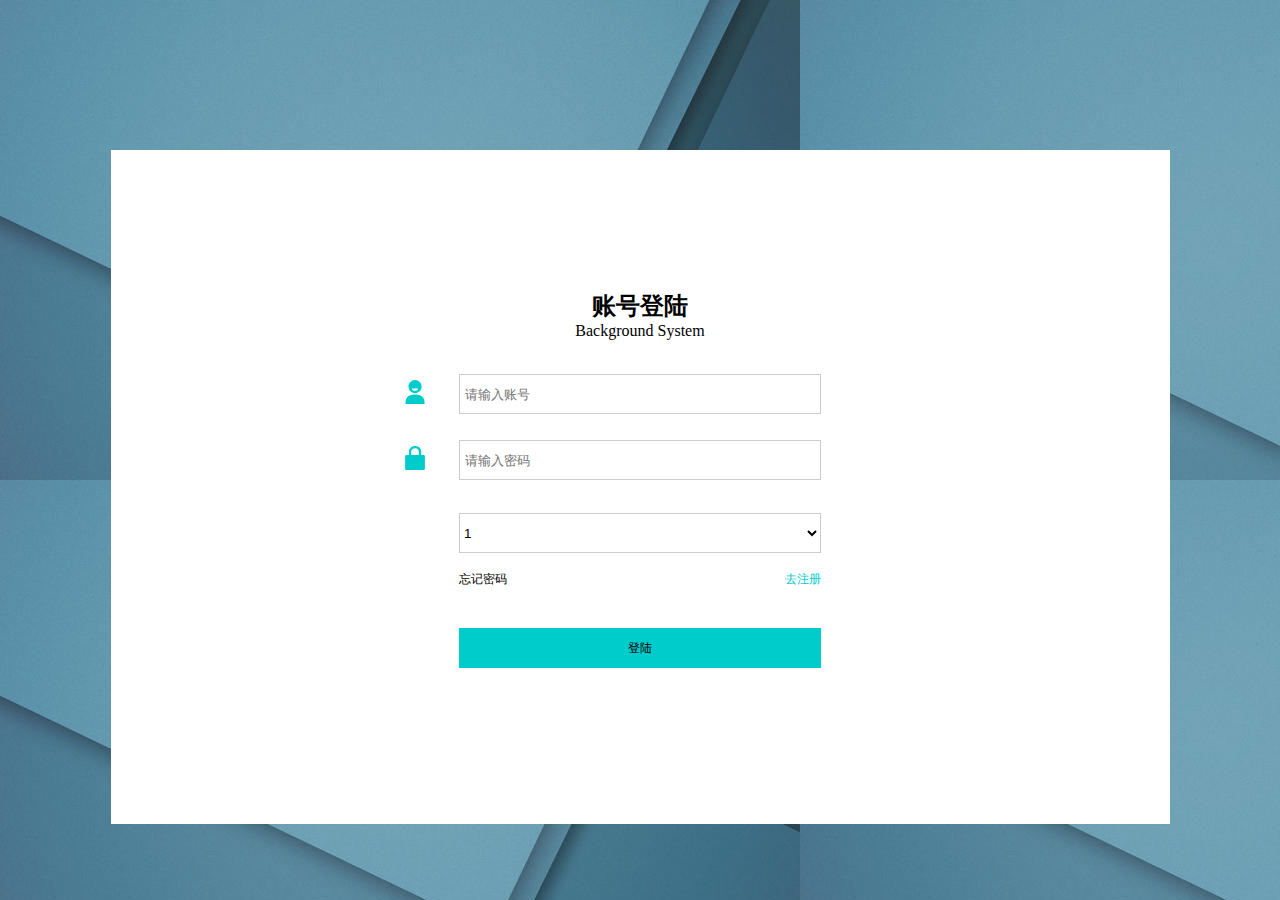
<file: singIn/signin.html>
<!DOCTYPE html>
<html lang="zh">
  <head>
    <meta charset="UTF-8" />
    <meta http-equiv="X-UA-Compatible" content="IE=edge" />
    <meta name="viewport" content="width=device-width, initial-scale=1.0" />
    <link rel="stylesheet" href="./signin.css" />
    <title>Document</title>
  </head>
  <body>
    <section class="main">
        <h1>账号登陆</h1>
        <p>Background System</p>
        <form action="" class="form">
          <label class="account-number">
            <div class="icon">
                <svg t="1655889286604" class="icon" viewBox="0 0 1024 1024" version="1.1" xmlns="http://www.w3.org/2000/svg" p-id="1495" width="24" height="24"><path d="M515.131392 563.202048c155.492352 0 281.544704-126.075904 281.544704-281.544704 0-155.492352-126.053376-281.544704-281.544704-281.544704-155.497472 0-281.547776 126.052352-281.547776 281.544704C233.58464 437.126144 359.634944 563.202048 515.131392 563.202048zM643.106816 359.1424c0 0-6.398976 101.680128-131.175424 101.680128-124.777472 0-124.777472-101.680128-124.777472-101.680128L643.106816 359.1424zM515.131392 614.391808c-332.112896 0-409.522176 170.066944-409.522176 409.496576l819.04128 0C924.650496 783.058944 848.638976 614.391808 515.131392 614.391808z" p-id="1496" fill="#00cccc"></path></svg>
            </div>
            <input type="text" placeholder="请输入账号" />
          </label>
          <label class="pwd">
            <div class="icon">
                <svg t="1655889313328" class="icon" viewBox="0 0 1024 1024" version="1.1" xmlns="http://www.w3.org/2000/svg" p-id="1667" width="24" height="24"><path d="M879.849856 385.02485h-106.549958V256.5999S796.749889 0 512 0c0 0-258.287399 0-258.287399 258.112399v126.912451H144.137644a53.549979 53.549979 0 0 0-53.749979 53.012479v533.074792c0 29.087489 24.212491 52.887479 53.749979 52.887479H879.849856a53.549979 53.549979 0 0 0 53.749979-52.937479V437.974829a53.549979 53.549979 0 0 0-53.749979-52.937479z m-529.524793 0V258.099899S348.275064 96.062462 517.062498 96.062462c0 0 159.137438-4.999998 159.137438 159.999938v128.96245z m0 0" p-id="1668" fill="#00cccc"></path></svg>
            </div>
            <input type="password" placeholder="请输入密码" />
          </label>
          <div class="select-bar">
            <select name="" id="">
              <option value="">1</option>
              <option value="">2</option>
              <option value="">3</option>
            </select>
          </div>
        </form>
        <div class="sign-bar">
          <a href="">忘记密码</a>
          <a href="" class="signin">去注册</a>
        </div>
        <div class="btn-bar">
          <button type="submit">登陆</button>
        </div>
      </div>
    </section>
  </body>
</html>
</file>
<file: singIn/signin.css>
* {
  margin: 0;
  padding: 0;
  box-sizing: border-box;
}
body {
  background: url("../img/signInBackground.jpg");
}
a {
  text-decoration: none;
}
input,
select {
  outline: none;
}
.main {
  width: 1059px;
  height: 674px;
  background: #fff;
  margin: 0 auto;
  margin-top: 150px;
  display: flex;
  align-items: center;
  flex-direction: column;
}

h1 {
  margin-top: 140px;
  font-size: 24px;
  font-family: "Segoe UI", Tahoma, Geneva, Verdana, sans-serif;
}
.main .form {
  margin-top: 34px;
  margin-right: 56px;
}
.main .account-number {
  display: flex;
  align-items: center;
}
.main .account-number input[type="text"] {
  width: 362px;
  height: 40px;
  border: 1px solid #ccc;
  color: #999;
  line-height: 18px;
  padding: 0px 5px;
}

.main .form .icon {
  margin-right: 16px;
}
.main .form .pwd {
  display: flex;
  align-items: center;
  margin-top: 26px;
}
.main .form .pwd input[type="password"] {
  width: 362px;
  height: 40px;
  border: 1px solid #ccc;
  color: #999;
  line-height: 18px;
  padding: 0px 5px;
}
.main .form .select-bar {
  margin-top: 33px;
  margin-left: 1px;
  display: flex;
  justify-content: flex-end;
}
.main .form .select-bar select {
  width: 362px;
  height: 40px;
  background-color: #fff;
  text-align: left;
  line-height: 18px;
  color: #000;
  border: 1px solid #ccc;
}
.main .sign-bar {
  margin-top: 18px;
  /* margin-left: 32px; */
  display: flex;
  justify-content: space-between;
  width: 362px;
}
.main .sign-bar a {
  display: block;
  font-size: 12px;
  color: #000;
}
.main .sign-bar a.signin {
  color: #0cc;
}
.main .btn-bar button {
  margin-top: 40px;
  /* margin-left: 32px; */
  width: 362px;
  height: 40px;
  border: none;
  background: #0cc;
  font-size: 12px;
  cursor: pointer;
}
</file>
